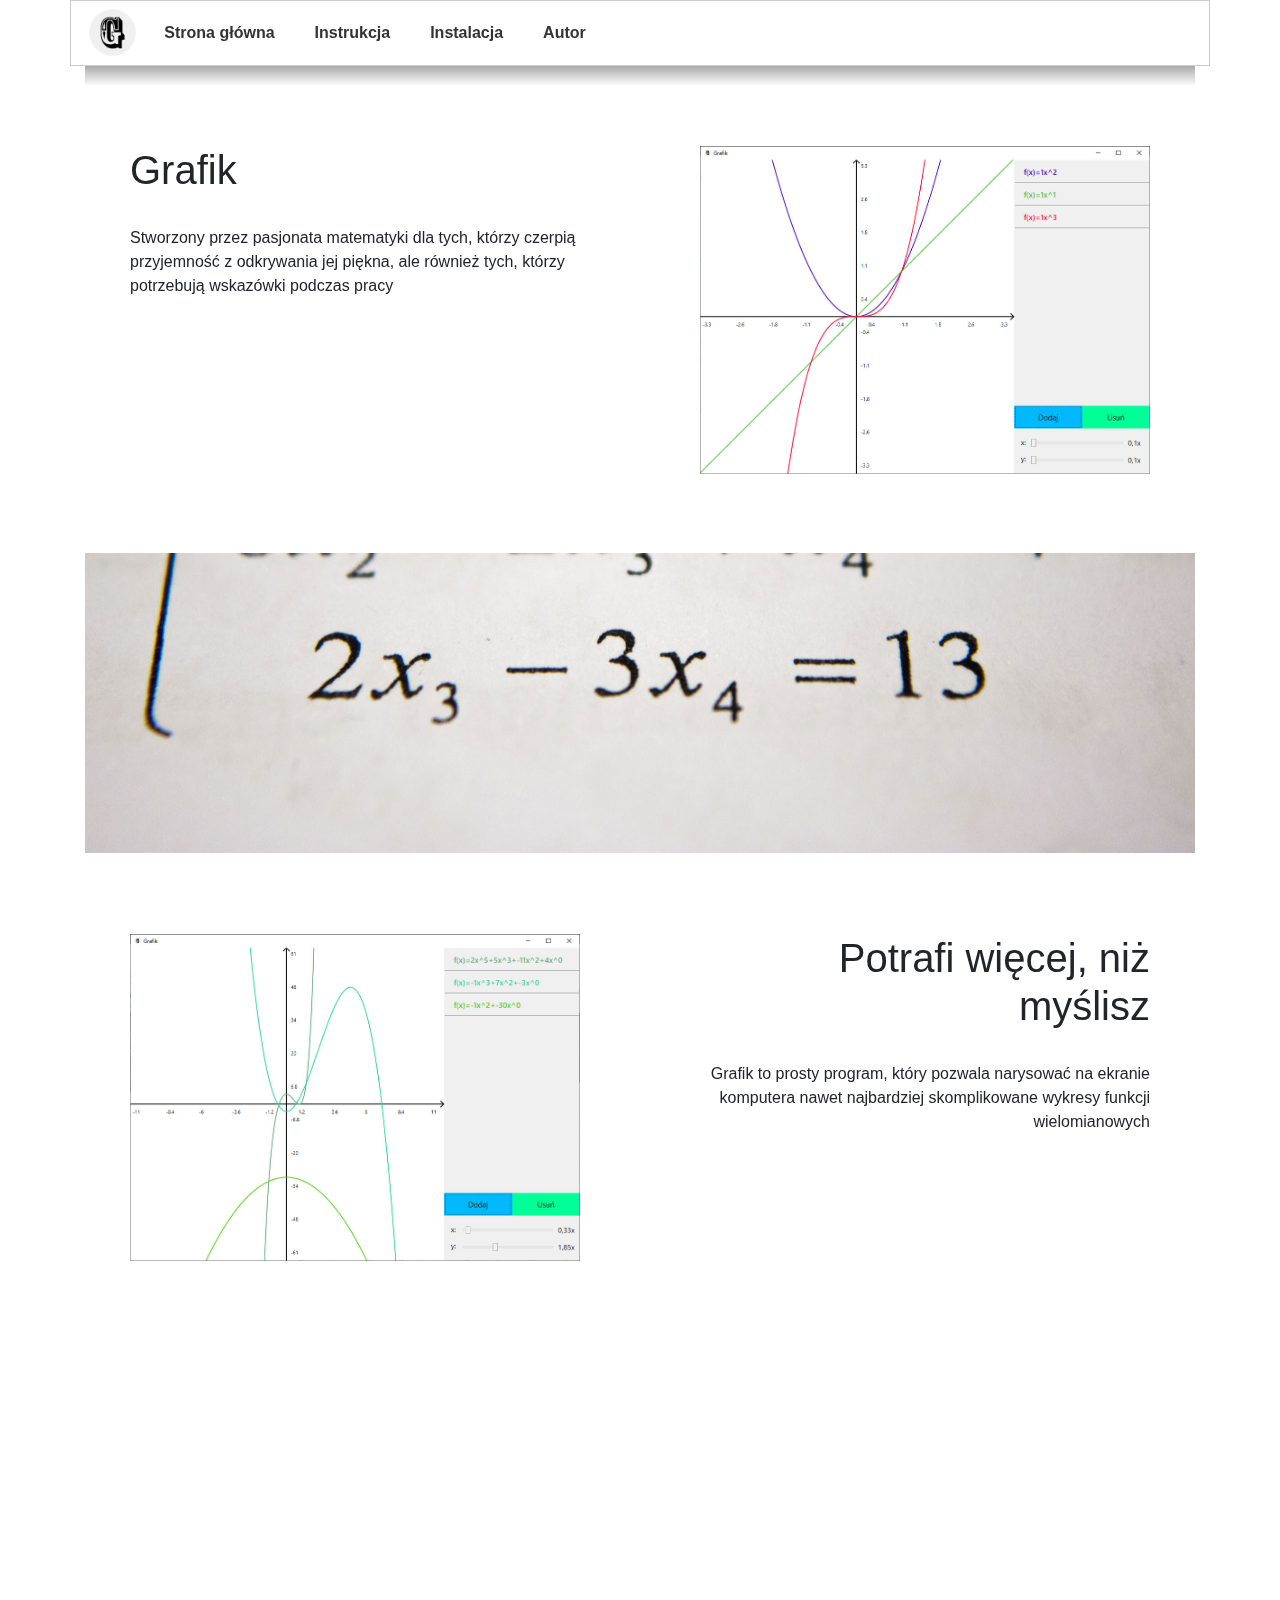
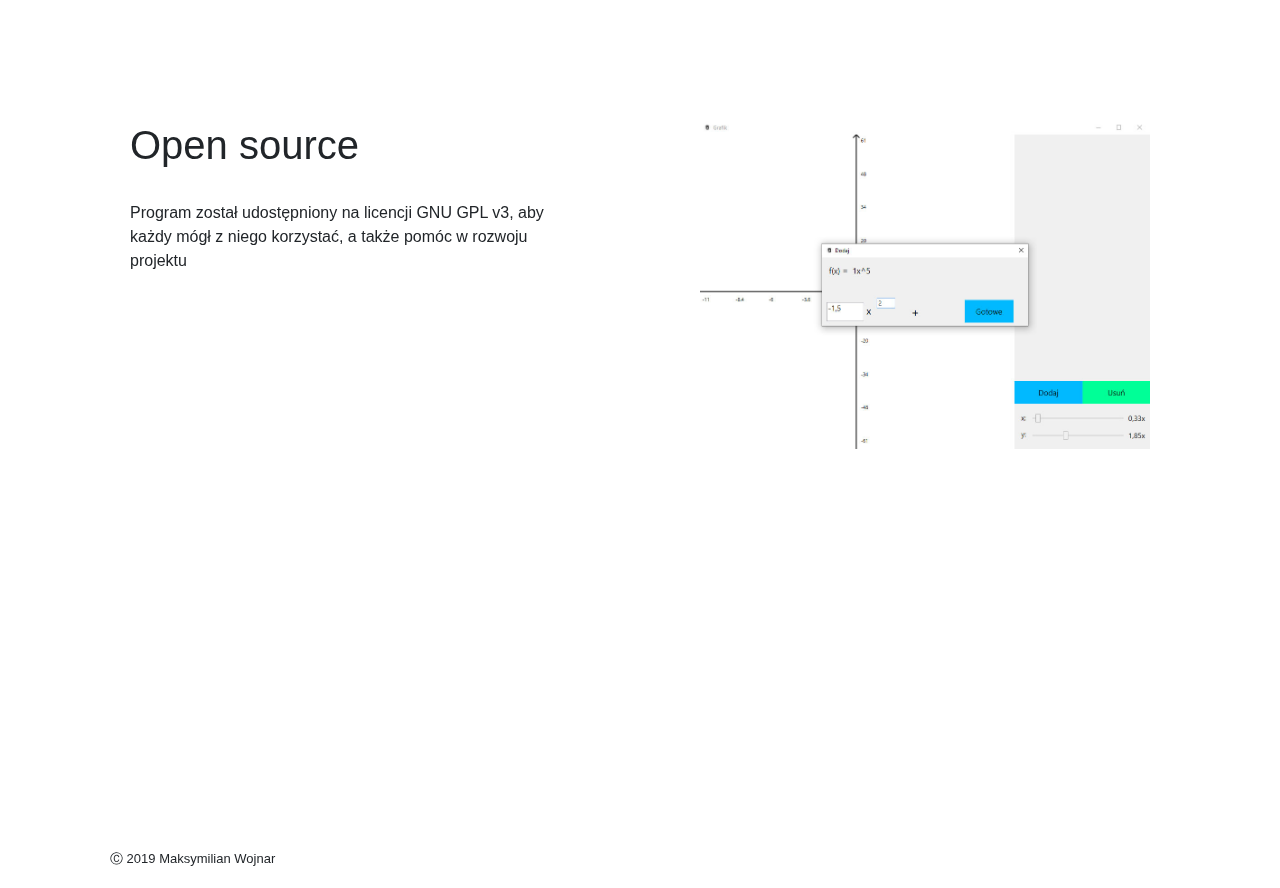
<file: index.html>
﻿<!DOCTYPE html>
<html lang="pl">
<head>
    <meta name="author" content="Maksymilian Wojnar" />
    <meta charset="utf-8" />
    <meta name="viewport" content="width=device-width, initial-scale=1, shrink-to-fit=no">
    <title>Grafik</title>
    <link rel="stylesheet" href="https://stackpath.bootstrapcdn.com/bootstrap/4.3.1/css/bootstrap.min.css" integrity="sha384-ggOyR0iXCbMQv3Xipma34MD+dH/1fQ784/j6cY/iJTQUOhcWr7x9JvoRxT2MZw1T" crossorigin="anonymous">
    <link rel="stylesheet" href="css/style.css" />
    <link rel="icon" href="resources/icon.ico" />
</head>
<body>
    <div class="container">
        <div class="row menu">
            <img src="resources/icon.png" alt="" />
            <a href="index.html" class="menu-item">Strona główna</a>
            <a href="pages/instruction.html" class="menu-item">Instrukcja</a>
            <a href="pages/installation.html" class="menu-item">Instalacja</a>
            <a href="pages/author.html" class="menu-item" >Autor</a>
            <div style="clear: both"></div>
        </div>
        <div class="gradient"></div>
        <div class="row main">
            <div class="col-lg-6 col-sm-12 ">
                <h1>Grafik</h1>
                <br />
                Stworzony przez pasjonata matematyki dla tych, którzy czerpią przyjemność z odkrywania jej piękna, ale również tych, którzy potrzebują wskazówki podczas pracy
            </div>
            <div class="col-lg-6 col-sm-12 image">
                <img src="resources/screen1.jpg" />
            </div>
        </div>
        <div class="parallax-window" data-parallax="scroll" data-image-src="resources/picture3.jpg"></div>
        <div class="row main">
            <div class="col-lg-6 col-sm-12 image" style="text-align: left">
                <img src="resources/screen2.jpg" />
            </div>
            <div class="col-lg-6 col-sm-12" style="text-align: right">
                <h1>Potrafi więcej, niż myślisz</h1>
                <br />
                Grafik to prosty program, który pozwala narysować na ekranie komputera nawet najbardziej skomplikowane wykresy funkcji wielomianowych
            </div>
        </div>
        <div class="parallax-window" data-parallax="scroll" data-image-src="resources/picture2.jpg"></div>
        <div class="row main">
            <div class="col-lg-6 col-sm-12 ">
                <h1>Open source</h1>
                <br />
                Program został udostępniony na licencji GNU GPL v3, aby każdy mógł z niego korzystać, a także pomóc w rozwoju projektu
            </div>
            <div class="col-lg-6 col-sm-12 image">
                <img src="resources/screen3.jpg" />
            </div>
        </div>
        <div class="parallax-window" data-parallax="scroll" data-image-src="resources/picture1.jpg"></div>
        <footer>
            &#x24B8; 2019 Maksymilian Wojnar
        </footer>
    </div>
    <script src="https://ajax.googleapis.com/ajax/libs/jquery/3.4.1/jquery.min.js"></script>
    <script src="script/parallax.js-1.5.0/parallax.min.js"></script>
</body>
</html>
</file>
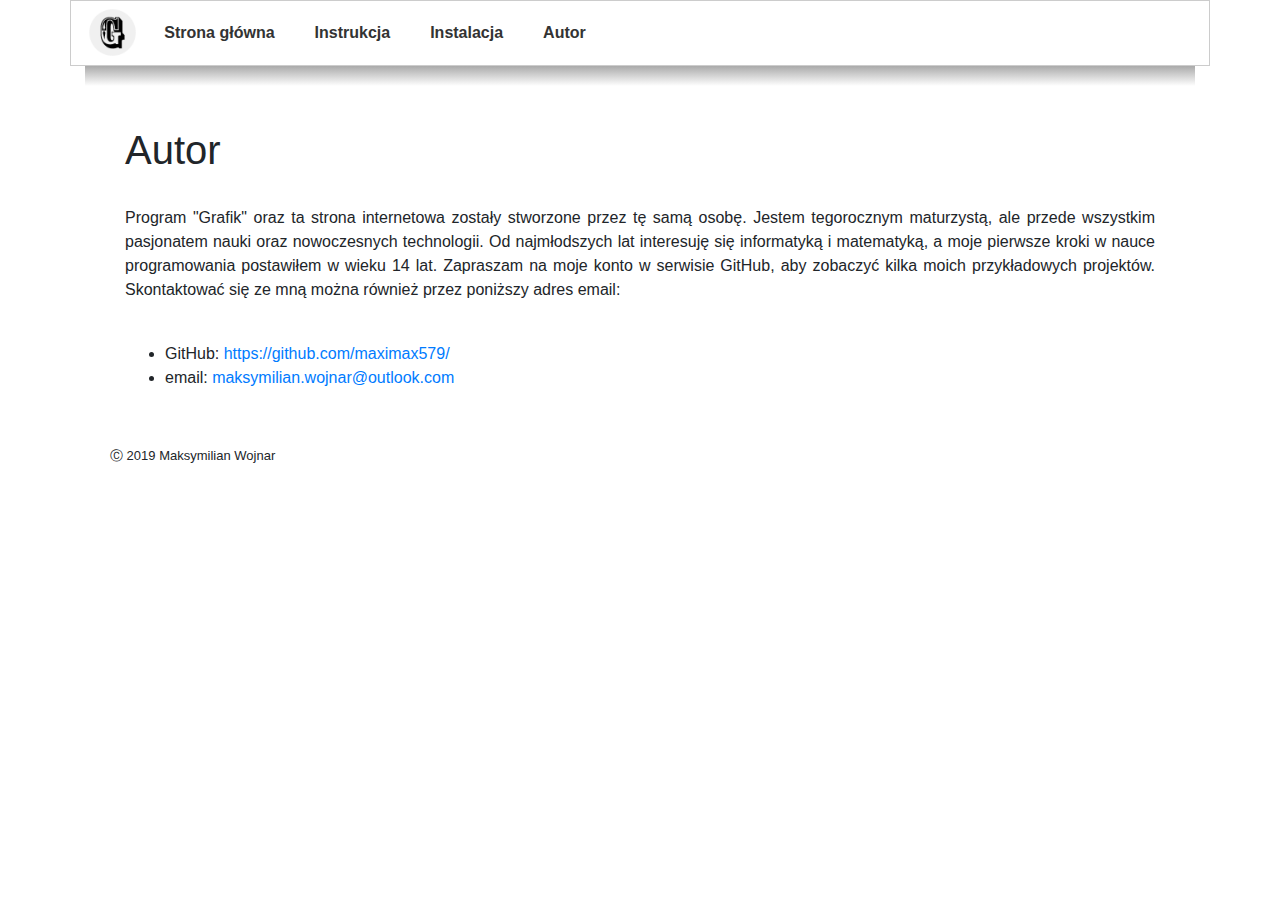
<file: pages/author.html>
﻿<!DOCTYPE html>
<html lang="pl">
<head>
    <meta name="author" content="Maksymilian Wojnar" />
    <meta charset="utf-8" />
    <meta name="viewport" content="width=device-width, initial-scale=1, shrink-to-fit=no">
    <title>Grafik</title>
    <link rel="stylesheet" href="https://stackpath.bootstrapcdn.com/bootstrap/4.3.1/css/bootstrap.min.css" integrity="sha384-ggOyR0iXCbMQv3Xipma34MD+dH/1fQ784/j6cY/iJTQUOhcWr7x9JvoRxT2MZw1T" crossorigin="anonymous">
    <link rel="stylesheet" href="../css/style.css" />
    <link rel="icon" href="../resources/icon.ico" />
</head>
<body>
    <div class="container">
        <div class="row menu">
            <img src="../resources/icon.png" alt="" />
            <a href="../index.html" class="menu-item">Strona główna</a>
            <a href="instruction.html" class="menu-item">Instrukcja</a>
            <a href="installation.html" class="menu-item">Instalacja</a>
            <a href="author.html" class="menu-item">Autor</a>
            <div style="clear: both"></div>
        </div>
        <div class="gradient"></div>
        <div class="row main pages">
            <div class="col">
                <h1>Autor</h1>
                <br />
                <p style="text-align: justify">
                    Program "Grafik" oraz ta strona internetowa zostały stworzone przez tę samą osobę. Jestem tegorocznym maturzystą, ale przede wszystkim pasjonatem nauki oraz nowoczesnych technologii. Od najmłodszych lat interesuję się informatyką i matematyką, a moje pierwsze kroki w nauce programowania postawiłem w wieku 14 lat. Zapraszam na moje konto w serwisie GitHub, aby zobaczyć kilka moich przykładowych projektów. Skontaktować się ze mną można również przez poniższy adres email:
                </p>
                <br />
                <ul>
                    <li>GitHub: <a href="https://github.com/maximax579/">https://github.com/maximax579/</a></li>
                    <li>email: <a href="mailto:maksymilian.wojnar@outlook.com">maksymilian.wojnar@outlook.com</a></li>
                </ul>
            </div>
        </div>
        <footer>
            &#x24B8; 2019 Maksymilian Wojnar
        </footer>
    </div>
    <script src="https://ajax.googleapis.com/ajax/libs/jquery/3.4.1/jquery.min.js"></script>
    <script src="../script/parallax.js-1.5.0/parallax.min.js"></script>
</body>
</html>
</file>
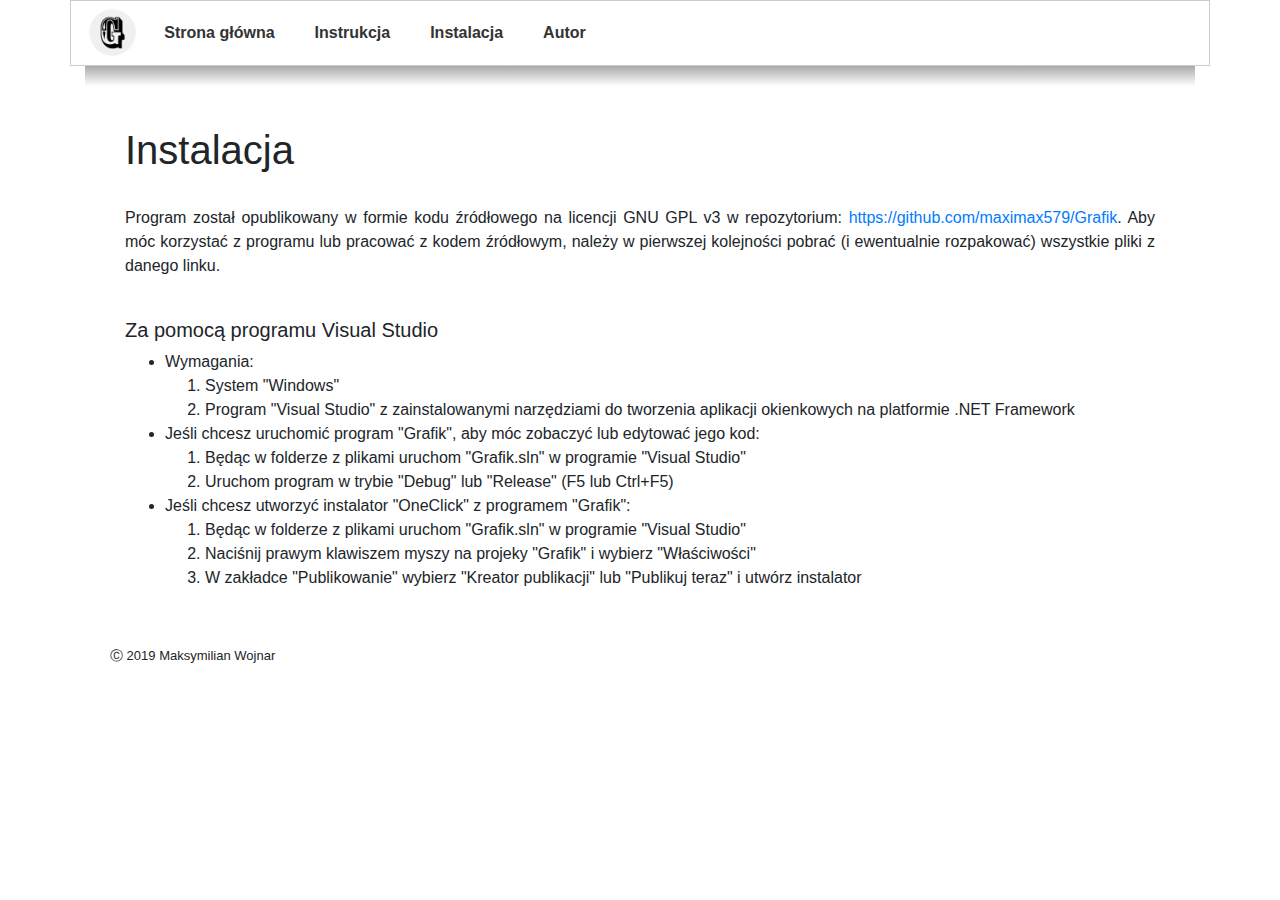
<file: pages/installation.html>
﻿<!DOCTYPE html>
<html lang="pl">
<head>
    <meta name="author" content="Maksymilian Wojnar" />
    <meta charset="utf-8" />
    <meta name="viewport" content="width=device-width, initial-scale=1, shrink-to-fit=no">
    <title>Grafik</title>
    <link rel="stylesheet" href="https://stackpath.bootstrapcdn.com/bootstrap/4.3.1/css/bootstrap.min.css" integrity="sha384-ggOyR0iXCbMQv3Xipma34MD+dH/1fQ784/j6cY/iJTQUOhcWr7x9JvoRxT2MZw1T" crossorigin="anonymous">
    <link rel="stylesheet" href="../css/style.css" />
    <link rel="icon" href="../resources/icon.ico" />
</head>
<body>
    <div class="container">
        <div class="row menu">
            <img src="../resources/icon.png" alt="" />
            <a href="../index.html" class="menu-item">Strona główna</a>
            <a href="instruction.html" class="menu-item">Instrukcja</a>
            <a href="installation.html" class="menu-item">Instalacja</a>
            <a href="author.html" class="menu-item">Autor</a>
            <div style="clear: both"></div>
        </div>
        <div class="gradient"></div>
        <div class="row main pages">
            <div class="col">
                <h1>Instalacja</h1>
                <br />
                <p>
                    Program został opublikowany w formie kodu źródłowego na licencji GNU GPL v3 w repozytorium: <a href="https://github.com/maximax579/Grafik">https://github.com/maximax579/Grafik</a>. Aby móc korzystać z programu lub pracować z kodem źródłowym, należy w pierwszej kolejności pobrać (i ewentualnie rozpakować) wszystkie pliki z danego linku.
                </p>
                <br />
                <h5>Za pomocą programu Visual Studio</h5>
                <ul>
                    <li>
                        Wymagania:
                        <ol>
                            <li>System "Windows"</li>
                            <li>Program "Visual Studio" z zainstalowanymi narzędziami do tworzenia aplikacji okienkowych na platformie .NET Framework</li>
                        </ol>
                    </li>
                    <li>
                        Jeśli chcesz uruchomić program "Grafik", aby móc zobaczyć lub edytować jego kod:
                        <ol>
                            <li>Będąc w folderze z plikami uruchom "Grafik.sln" w programie "Visual Studio"</li>
                            <li>Uruchom program w trybie "Debug" lub "Release" (F5 lub Ctrl+F5)</li>
                        </ol>
                    </li>
                    <li>
                        Jeśli chcesz utworzyć instalator "OneClick" z programem "Grafik":
                        <ol>
                            <li>Będąc w folderze z plikami uruchom "Grafik.sln" w programie "Visual Studio"</li>
                            <li>Naciśnij prawym klawiszem myszy na projeky "Grafik" i wybierz "Właściwości"</li>
                            <li>W zakładce "Publikowanie" wybierz "Kreator publikacji" lub "Publikuj teraz" i utwórz instalator</li>
                        </ol>
                    </li>
                </ul>
            </div>
        </div>
        <footer>
            &#x24B8; 2019 Maksymilian Wojnar
        </footer>
    </div>
    <script src="https://ajax.googleapis.com/ajax/libs/jquery/3.4.1/jquery.min.js"></script>
    <script src="../script/parallax.js-1.5.0/parallax.min.js"></script>
</body>
</html>
</file>
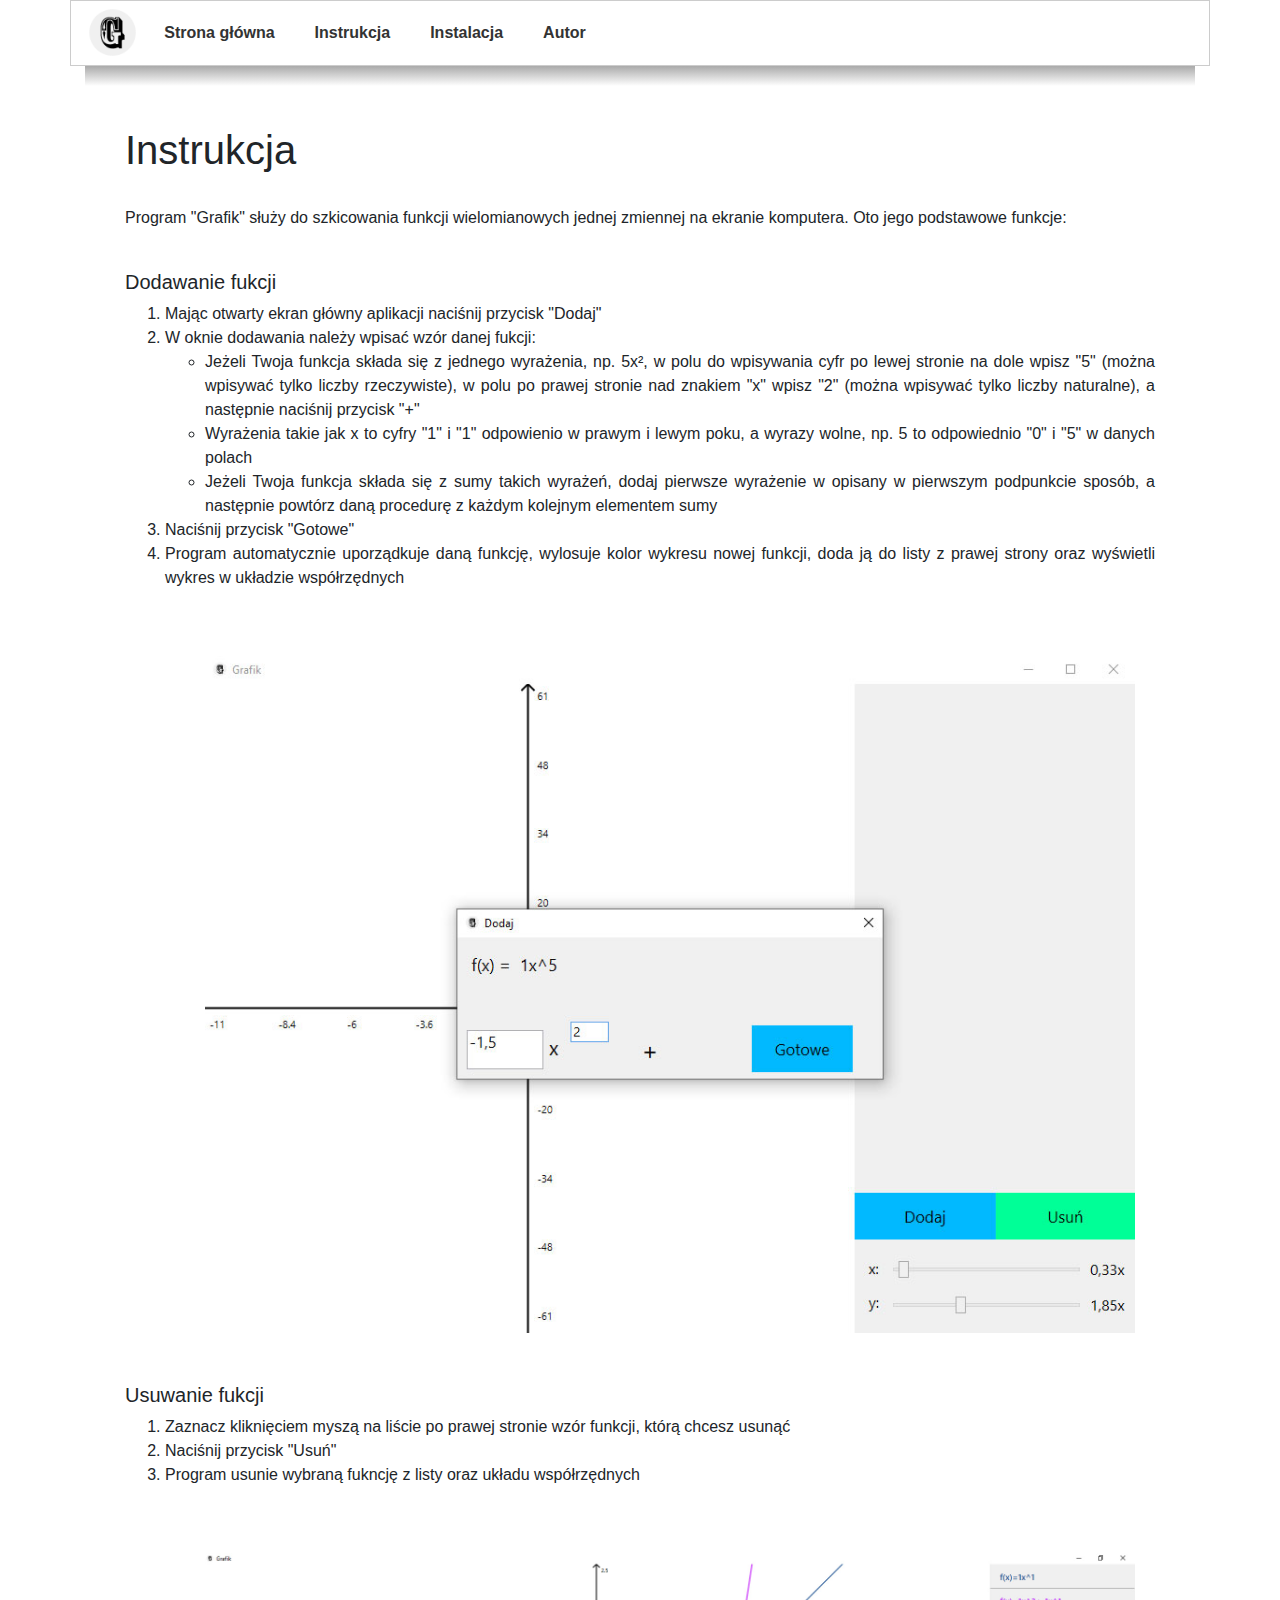
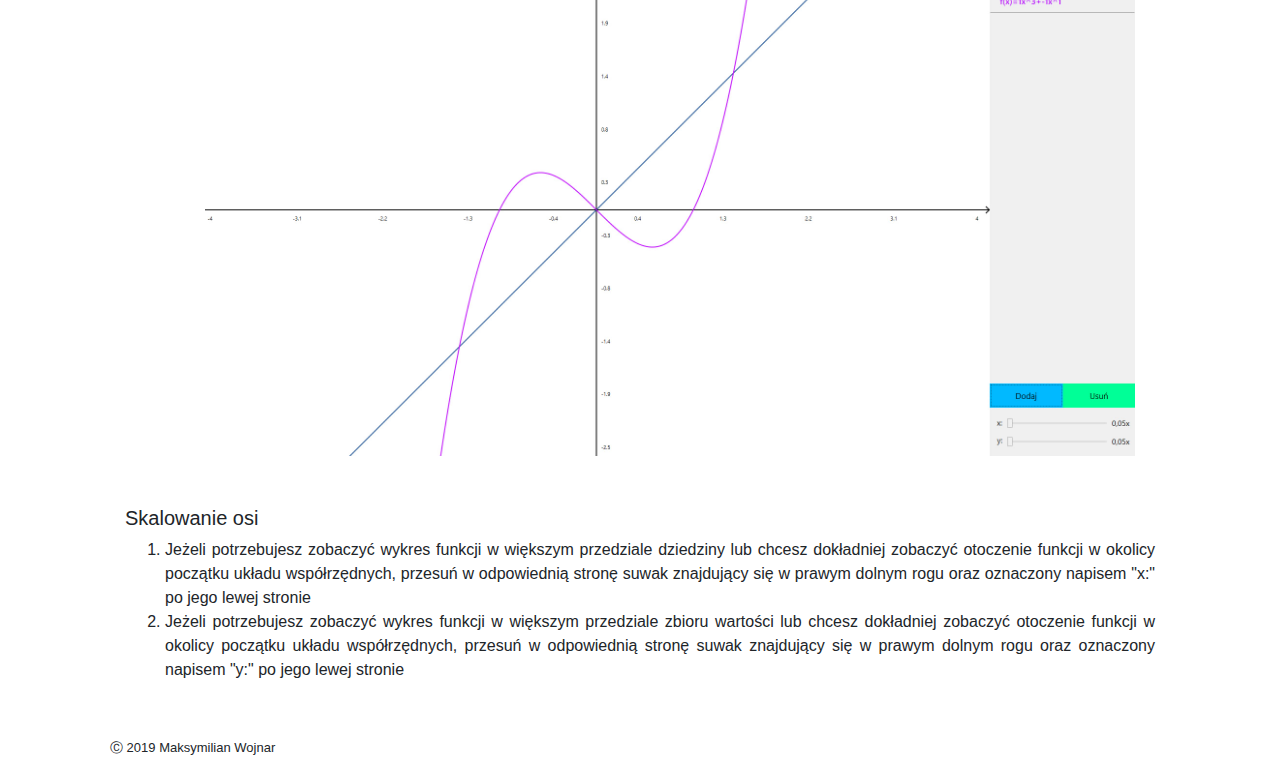
<file: pages/instruction.html>
﻿<!DOCTYPE html>
<html lang="pl">
<head>
    <meta name="author" content="Maksymilian Wojnar" />
    <meta charset="utf-8" />
    <meta name="viewport" content="width=device-width, initial-scale=1, shrink-to-fit=no">
    <title>Grafik</title>
    <link rel="stylesheet" href="https://stackpath.bootstrapcdn.com/bootstrap/4.3.1/css/bootstrap.min.css" integrity="sha384-ggOyR0iXCbMQv3Xipma34MD+dH/1fQ784/j6cY/iJTQUOhcWr7x9JvoRxT2MZw1T" crossorigin="anonymous">
    <link rel="stylesheet" href="../css/style.css" />
    <link rel="icon" href="../resources/icon.ico" />
</head>
<body>
    <div class="container">
        <div class="row menu">
            <img src="../resources/icon.png" alt="" />
            <a href="../index.html" class="menu-item">Strona główna</a>
            <a href="instruction.html" class="menu-item">Instrukcja</a>
            <a href="installation.html" class="menu-item">Instalacja</a>
            <a href="author.html" class="menu-item">Autor</a>
            <div style="clear: both"></div>
        </div>
        <div class="gradient"></div>
        <div class="row main pages">
            <div class="col">
                <h1>Instrukcja</h1>
                <br />
                <p>
                    Program "Grafik" służy do szkicowania funkcji wielomianowych jednej zmiennej na ekranie komputera. Oto jego podstawowe funkcje:
                </p>
                <br />
                <h5>Dodawanie fukcji</h5>
                <ol>
                    <li>Mając otwarty ekran główny aplikacji naciśnij przycisk "Dodaj"</li>
                    <li>
                        W oknie dodawania należy wpisać wzór danej fukcji:
                        <ul>
                            <li>Jeżeli Twoja funkcja składa się z jednego wyrażenia, np. 5x&#178;, w polu do wpisywania cyfr po lewej stronie na dole wpisz "5" (można wpisywać tylko liczby rzeczywiste), w polu po prawej stronie nad znakiem "x" wpisz "2" (można wpisywać tylko liczby naturalne), a następnie naciśnij przycisk "+"</li>
                            <li>Wyrażenia takie jak x to cyfry "1" i "1" odpowienio w prawym i lewym poku, a wyrazy wolne, np. 5 to odpowiednio "0" i "5" w danych polach</li>
                            <li>Jeżeli Twoja funkcja składa się z sumy takich wyrażeń, dodaj pierwsze wyrażenie w opisany w pierwszym podpunkcie sposób, a następnie powtórz daną procedurę z każdym kolejnym elementem sumy</li>
                        </ul>
                    </li>
                    <li>Naciśnij przycisk "Gotowe"</li>
                    <li>Program automatycznie uporządkuje daną funkcję, wylosuje kolor wykresu nowej funkcji, doda ją do listy z prawej strony oraz wyświetli wykres w układzie współrzędnych</li>
                </ol>
                <div class="image-box">
                    <img src="../resources/screen3.jpg" alt="" class="instr-img" />
                </div>
                <h5>Usuwanie fukcji</h5>
                <ol>
                    <li>Zaznacz kliknięciem myszą na liście po prawej stronie wzór funkcji, którą chcesz usunąć</li>
                    <li>Naciśnij przycisk "Usuń"</li>
                    <li>Program usunie wybraną fukncję z listy oraz układu współrzędnych</li>
                </ol>
                <div class="image-box">
                    <img src="../resources/screen4.jpg" alt="" class="instr-img" />
                </div>
                <h5>Skalowanie osi</h5>
                <ol>
                    <li>Jeżeli potrzebujesz zobaczyć wykres funkcji w większym przedziale dziedziny lub chcesz dokładniej zobaczyć otoczenie funkcji w okolicy początku układu współrzędnych, przesuń w odpowiednią stronę suwak znajdujący się w prawym dolnym rogu oraz oznaczony napisem "x:" po jego lewej stronie</li>
                    <li>Jeżeli potrzebujesz zobaczyć wykres funkcji w większym przedziale zbioru wartości lub chcesz dokładniej zobaczyć otoczenie funkcji w okolicy początku układu współrzędnych, przesuń w odpowiednią stronę suwak znajdujący się w prawym dolnym rogu oraz oznaczony napisem "y:" po jego lewej stronie</li>
                </ol>
            </div>
        </div>
        <footer>
            &#x24B8; 2019 Maksymilian Wojnar
        </footer>
    </div>
    <script src="https://ajax.googleapis.com/ajax/libs/jquery/3.4.1/jquery.min.js"></script>
    <script src="../script/parallax.js-1.5.0/parallax.min.js"></script>
</body>
</html>
</file>
<file: css/style.css>
﻿.parallax-window {
    height: 300px;
    background: transparent;
}

.menu {
    border: 1px solid #ccc;
}

.menu-item{
    float: right;
    padding: 20px;
    color: #333;
    text-decoration: none;
    font-weight: 600;
    transition: 0.3s;
}

.menu img {
    width: 73.33px;
    height: 63.33px;
    padding: 5px 5px 5px 15px;
}

.menu-item:hover {
    color: #fff;
    background-color: #333;
    text-decoration: none;
}

.gradient {
    height: 20px;
    background-image: linear-gradient(#aaa, #fff);
    margin-bottom: -20px;
}

.image {
    text-align: right;
}

.image img{
    max-height: 400px;
    width: 100%;
}

.main{
    padding: 40px 0;
}

.col-lg-6{
    padding: 40px 60px;
}

footer{
    font-size: 13px;
    padding: 20px;
    margin-left: 5px;
}

.image-box{
    width: auto;
}

.instr-img{
    padding: 50px;
    margin-left: 30px;
    height: auto;
    max-width: 100%;
}

.pages{
    text-align: justify;
    padding: 60px 40px 20px 40px;
}
</file>
